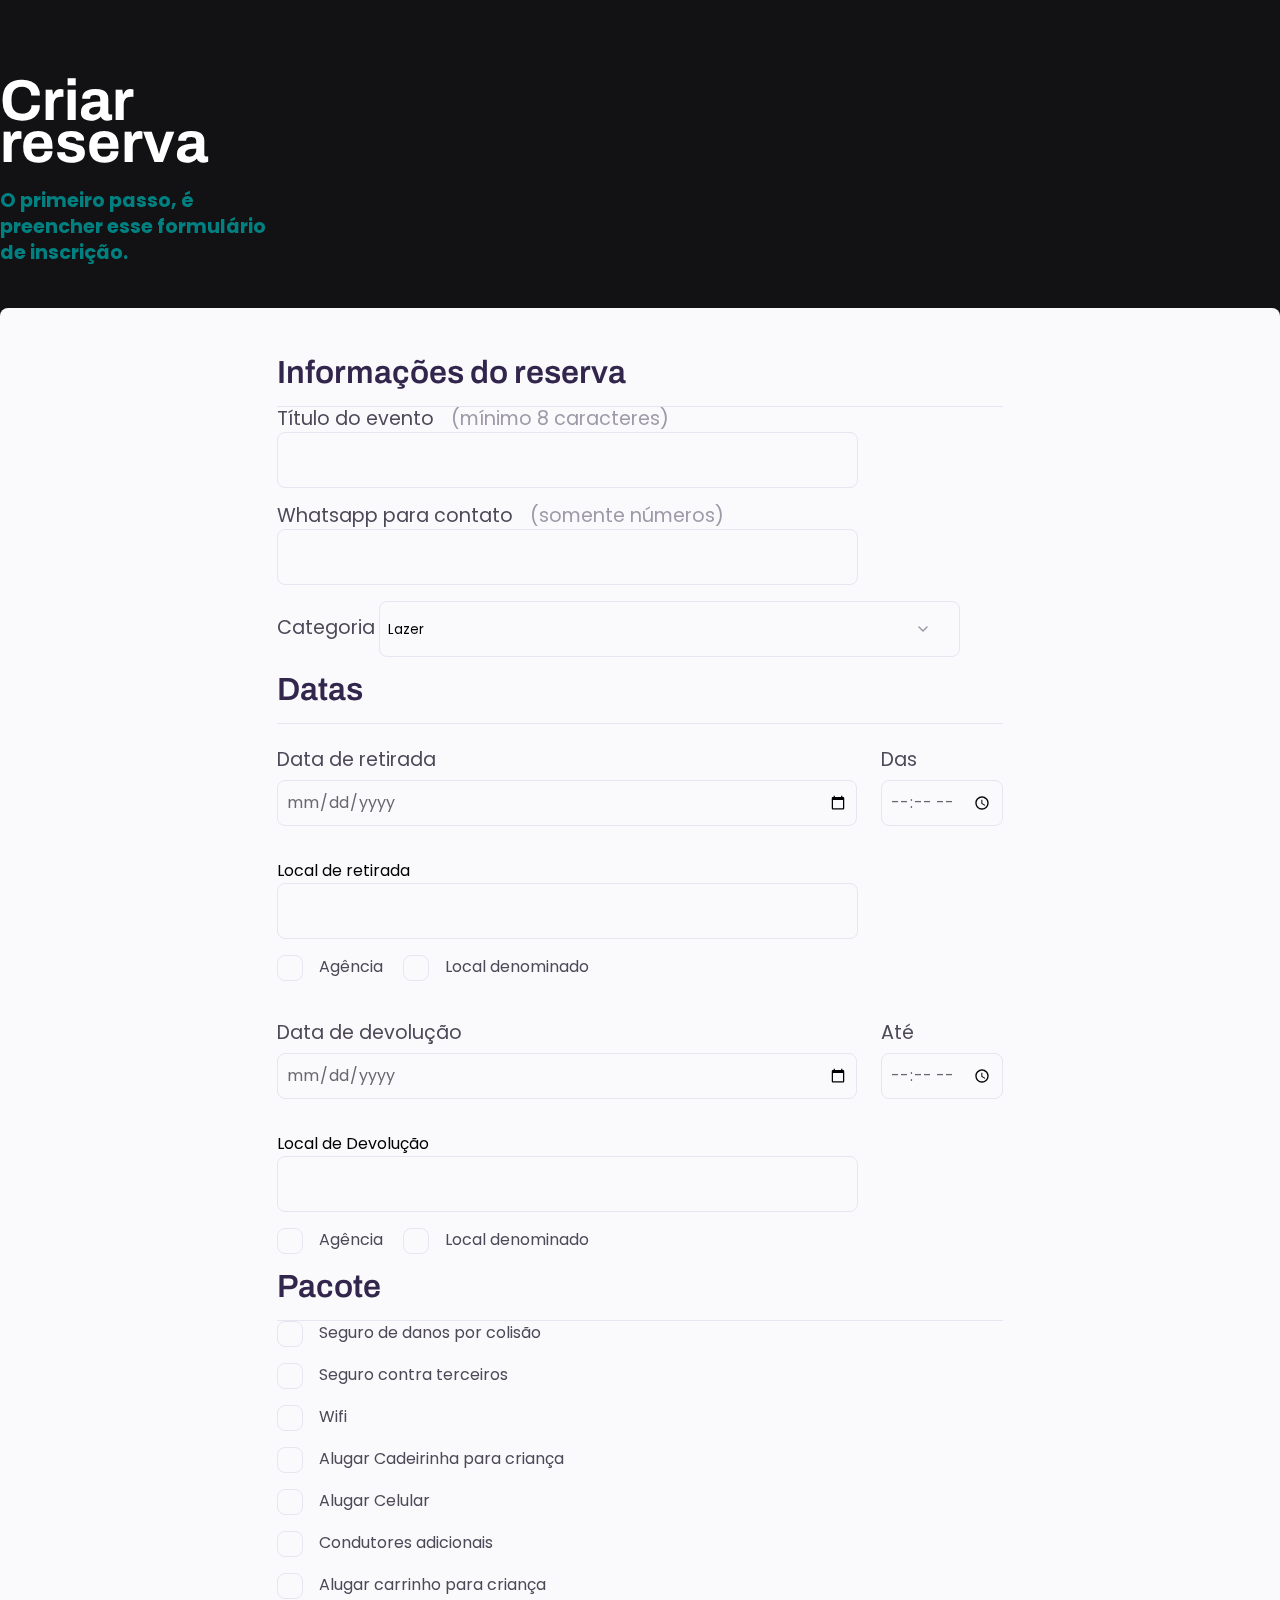
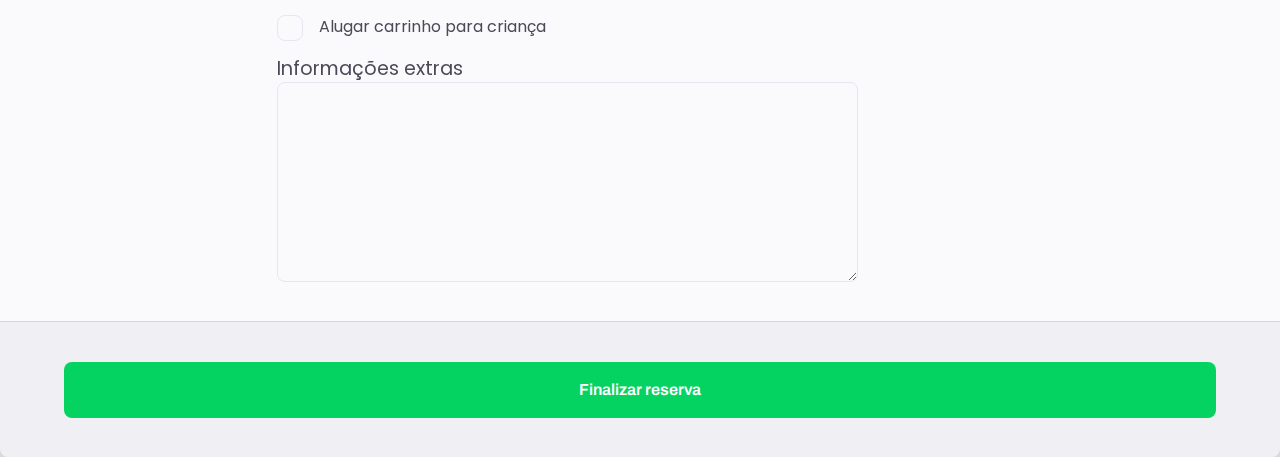
<file: assets/templates/reserva/reserva.html>
<!DOCTYPE html>
<html lang="pt-br">
<head>
    <meta charset="UTF-8">
    <meta name="viewport" content="width=device-width, initial-scale=1.0">
    <title>Reserva</title>
    <link rel="shortcut icon" href="../../../assets/img/fav.png" type="image/x-icon">
    <link rel="stylesheet" href="reserva.css">
    <link rel="preconnect" href="https://fonts.googleapis.com">
    <link rel="preconnect" href="https://fonts.gstatic.com" crossorigin>
    <link href="https://fonts.googleapis.com/css2?family=Archivo:wght@400;600&family=Poppins&display=swap" rel="stylesheet">
    <link
      href="https://cdn.jsdelivr.net/npm/bootstrap@5.3.2/dist/css/bootstrap.min.css"
      rel="stylesheet"
      integrity="sha384-T3c6CoIi6uLrA9TneNEoa7RxnatzjcDSCmG1MXxSR1GAsXEV/Dwwykc2MPK8M2HN"
      crossorigin="anonymous"
    />
    <link
      rel="stylesheet"
      href="https://cdn.jsdelivr.net/npm/bootstrap-icons@1.10.5/font/bootstrap-icons.css"
    />
</head>
<body>
    <div class="page container">
        <header>
            <h1>Criar reserva</h1>
            <p style="color: teal; font-weight: 700;">O primeiro passo, é preencher esse formulário de inscrição.</p>
        </header>
        <form>
            <div class="row">
                <div class="col-12">
                    <div class="form-group">
                        <fieldset>
                        <legend>Informações do reserva</legend>
                            <div class="input-wrapper">
                                <label for="titulo-evento">Título do evento <span>(mínimo 8 caracteres)</span></label>
                                <input
                                type="text"
                                name="titulo-evento"
                                id="titulo-evento"
                                minlength="8"
                                >
                            </div>
                    
                            <div class="input-wrapper">
                                <label for="contato-wpp">Whatsapp para contato <span>(somente números)</span></label>
                                <input
                                type="number"
                                name="contato-wpp"
                                id="contato-wpp"
                                maxlength="11"
                                minlength="11"
                                >
                            </div>
                            <div class="input-wrapper">
                                <label for="Categoria">Categoria</label>
                                <select
                                name="categotia"
                                id="categotia"
                                placeholder="Tipo de Categoria">
                                    <option value="teatro">Lazer</option>
                                    <option value="esporte">Turismo</option>
                                    <option value="lazer">Corporativo</option>
                                    <option value="estudo">Outros</option>
                                </select>
                            </div>
                        </fieldset>
                </div>  
                <div class="col">
                    <div class="form-group">  
                        <fieldset>
                            <legend>Datas</legend>
                            <div class="input-box">
                                <div class="input-box-item">
                                    <label for="data-evento">Data de retirada</label>
                                    <input type="date">
                                </div>
                                <div class="input-box-item">
                                    <label for="data-inicio">Das</label>
                                    <input type="time">
                                </div>
                            </div>
                            <div class="input-wrapper">
                                <div>Local de retirada</div>
                                <input
                                type="text"
                                name="retirada"
                                id="retirada">
                            </div>
                            <div class="checkbox-wrapper devolucao">
                                <input
                                type="checkbox"
                                name="agencia"
                                id="agencia">
                                <label for="agencia">Agência</label>
                    
                                <input
                                type="checkbox"
                                name="local"
                                id="local"
                                class="sec-devolucao">
                                <label for="local" style="padding-left: 20px;">Local denominado</label>
                            </div>
                            <div class="input-box">
                                <div class="input-box-item">
                                    <label for="data-evento">Data de devolução</label>
                                    <input type="date">
                                </div>
                                <div class="input-box-item">
                                    <label for="data-termino">Até</label>
                                    <input type="time">
                                </div>
                            </div>
                            <div class="input-wrapper">
                                <div>Local de Devolução</div>
                                <input
                                type="text"
                                name="devolucao"
                                id="devolucao">
                            </div>
                            <div class="checkbox-wrapper devolucao">
                                <input
                                type="checkbox"
                                name="agencia-dev"
                                id="agencia-dev">
                                <label for="agencia-dev">Agência</label>
                    
                                <input
                                type="checkbox"
                                name="local-dev"
                                id="local-dev"
                                >
                                <label style="padding-left: 20px;" for="local-dev">Local denominado</label>
                            </div>
                        </fieldset>
                </div>
                    </div>
                <div class="col">
                    <div class="form-group"> 
                        <fieldset>
                            <legend>Pacote</legend>
                            <div class="checkbox-wrapper">
                                <input
                                type="checkbox"
                                name="seguro"
                                id="seguro">
                                <label for="seguro">Seguro de danos por colisão</label>
                            </div>
                            <div class="checkbox-wrapper">
                                <input
                                type="checkbox"
                                name="seguro-terceiros"
                                id="seguro-terceiros">
                                <label for="seguro-terceiros">Seguro contra terceiros</label>
                            </div>
                            <div class="checkbox-wrapper">
                                <input
                                type="checkbox"
                                name="wifi"
                                id="wifi">
                                <label for="check-box">Wifi</label>
                            </div>
                            <div class="checkbox-wrapper">
                                <input
                                type="checkbox"
                                name="assento-bebe"
                                id="assento-bebe">
                                <label for="assento-bebe">Alugar Cadeirinha para criança</label>
                            </div>
                            <div class="checkbox-wrapper">
                                <input
                                type="checkbox"
                                name="celular"
                                id="celular">
                                <label for="celular">Alugar Celular</label>
                            </div>
                            <div class="checkbox-wrapper">
                                <input
                                type="checkbox"
                                name="condutor"
                                id="condutor">
                                <label for="celular">Condutores adicionais</label>
                            </div>
                            <div class="checkbox-wrapper">
                                <input
                                type="checkbox"
                                name="alugar-carrinho"
                                id="alugar-carrinho">
                                <label for="alugar-carrinho">Alugar carrinho para criança</label>
                            </div>
                            <div class="checkbox-wrapper">
                                <input
                                type="checkbox"
                                name="alugar-cadeira-roda"
                                id="alugar-cadeira-roda">
                                <label for="alugar-carrinho">Alugar carrinho para criança</label>
                            </div>
                            <div class="input-wrapper">
                                <label for="informacoes">Informações  extras</label>
                                <textarea
                                name="informacoes"
                                id="informacoes"
                                cols="6">
                                </textarea>
                            </div>
                        </fieldset>
                    </div>
                </div>    
                </div>
            </div>
        </form>
        <footer>
            <button 
            type="submit" 
            form="my-form">
            Finalizar reserva
            </button>
        </footer>
    </div>
    <script
      src="https://cdn.jsdelivr.net/npm/bootstrap@5.3.2/dist/js/bootstrap.bundle.min.js"
      integrity="sha384-C6RzsynM9kWDrMNeT87bh95OGNyZPhcTNXj1NW7RuBCsyN/o0jlpcV8Qyq46cDfL"
      crossorigin="anonymous"
    ></script>
</body>
</html>
</file>
<file: assets/templates/reserva/reserva.css>
* {
    box-sizing: border-box;
    margin: 0;
    padding: 0;
}
body {
    background: #D9D9D9;
}
body, 
input, 
select, 
textarea {
    font-family: "Poppins", sans-serif;
}
body::before {
    content: '';
    width: 1440px;
    height: 368px;

    background: #121214;
    position: fixed;
    left: 0;
    top: 0;
    z-index: -1;
}

header h1 {
    color: var(--texts-in-purple-ttulo, #fff);
    font-family: Archivo;
    font-size: 3.6rem;
    font-style: normal;
    font-weight: 700;
    line-height: 42px;
    width: 320px;

    margin: 80px 0 24px;
}
h1,
h2 {
    font-family: "Archivo", sans-serif;
}
header p {
    color: teal;
    font-family: Poppins;
    font-size: 1.2rem;
    font-style: normal;
    font-weight: 400;
    line-height: 26px;
    width: 280px;

    margin-bottom: 42px;
}
form {
    border-radius: 8px 8px 0px 0px;
    background: #FAFAFC;

    display: flex;
    padding: 32px;
    flex-direction: column;
    align-items: flex-start;
    gap: 48px;
}
fieldset {
    border: none;
    display: flex;
    flex-direction: column;
    gap: 16px;
    width: 100%;
}
fieldset legend {
    border-bottom: 1px solid #E6E6F0;
    padding: 16px 0;
    width: 100%;

    color: var(--texts-ttulos, #32264D);
    font-family: Archivo;
    font-size: 2rem;
    font-weight: 600;
    line-height: 34px;
}

.input-wrapper label, .input-box {
    color: #4E4958;
    font-size: 1.2rem;
    font-weight: 400;
    line-height: 1.5rem;

    margin-bottom: 16px;
}
.input-wrapper label span {
    color: #9e99a8;
    font-size: 1.2rem;
    font-style: normal;
    font-weight: 400;
    line-height: 20px;

    margin-left: 12px;
}
.input-wrapper label span:hover {
    color: #262230;
}
.input-wrapper input, 
textarea,
select {
    width: 80%;
    height: 56px;

    border-radius: 8px;
    border: 1px solid var(--back-lines-in-white, #E6E6F0);
    background: var(--shapes-02, #FAFAFC);

    padding: 8px;
}
select {
    appearance: none;

    background-image: url("data:image/svg+xml,%3Csvg xmlns='http://www.w3.org/2000/svg' width='24' height='24' viewBox='0 0 24 24' fill='none'%3E%3Cg clip-path='url(%23clip0_1_54)'%3E%3Cpath d='M8 10L12 14L16 10' stroke='%239C98A6' stroke-width='1.5' stroke-linecap='round' stroke-linejoin='round'/%3E%3C/g%3E%3Cdefs%3E%3CclipPath id='clip0_1_54'%3E%3Crect width='24' height='24' fill='white'/%3E%3C/clipPath%3E%3C/defs%3E%3C/svg%3E");
    background-repeat: no-repeat;
    background-position: right 24px top 50%;
}
.input-wrapper textarea {
    height: 200px;
    width: 80%;
    font-size: 1.2rem;
    color: #3e3e47;
}
.checkbox-wrapper {
    display: flex;
    align-items: center;
    position: relative;
}
.checkbox-wrapper input {
    position: absolute;
    width: 24px;
    height: 24px;
    left: 0;
    top: 0;
    opacity: 0;

}
.checkbox-wrapper label {
    color: #4E4958;
    font-size: 1rem;
    font-weight: 400;
    line-height: 24px;
    margin: 0;
    padding: 0;
    display: flex;
    gap: 16px;
}
.checkbox-wrapper input:checked + label::before {
    background-image: url("data:image/svg+xml,%3Csvg xmlns='http://www.w3.org/2000/svg' width='24' height='24' viewBox='0 0 24 24' fill='none'%3E%3Cg clip-path='url(%23clip0_1902_23)'%3E%3Cpath d='M9 16.17L4.83 12L3.41 13.41L9 19L21 7L19.59 5.59L9 16.17Z' fill='%2342D3FF'/%3E%3C/g%3E%3Cdefs%3E%3CclipPath id='clip0_1902_23'%3E%3Crect width='24' height='24' fill='white'/%3E%3C/clipPath%3E%3C/defs%3E%3C/svg%3E");
}
.checkbox-wrapper input:focus + label::before {
    outline: 2px solid black;
}
.checkbox-wrapper label::before {
    content: '';
    width: 24px;
    height: 24px;
    border: 1px solid #E6E6F0;
    border-radius: 8px;
}
.input-box {
    display: flex;
    gap: 24px;
    
}
.input-box > div:nth-child(1) {
    width: 100%;
}
.input-box-item {
    display: flex;
    flex-direction: column;
}
.input-box .input-box-item label {
    margin: 24px 0 8px 0;
}
.input-box .input-box-item input {
    color: var(--texts-inputs, #6a686e);
    font-family: Poppins;
    font-size: 1rem;
    font-style: normal;
    font-weight: 400;
    line-height: 26px;
    border-radius: 8px;
    border: 1px solid var(--back-lines-in-white, #E6E6F0);
    background: var(--shapes-02, #FAFAFC);
    padding: 8px;
}
footer {
    width: 100%;
    height: 136px;
    border-radius: 0px 0px 8px 8px;
    background: #F0F0F4;
    display: flex;
    justify-content: center;
    align-items: center;
    padding: 42px 64px;
    border-top: 1px solid #D6D6D6;
}
footer button {
    width: 100%;
    height: 56px;
    padding: 15px 40px;
    border: none;
    gap: 10px;

    border-radius: 8px;
    background: #04D361;
    color: #FFF;
    font-family: Archivo;
    font-size: 16px;
    font-style: normal;
    font-weight: 600;
    line-height: 26px
}
footer button:hover {
    background-color: #03f16e;
}
input:invalid {
    outline: 1px solid red;
}
form {
    display: grid;
    place-items: center;
}
</file>
